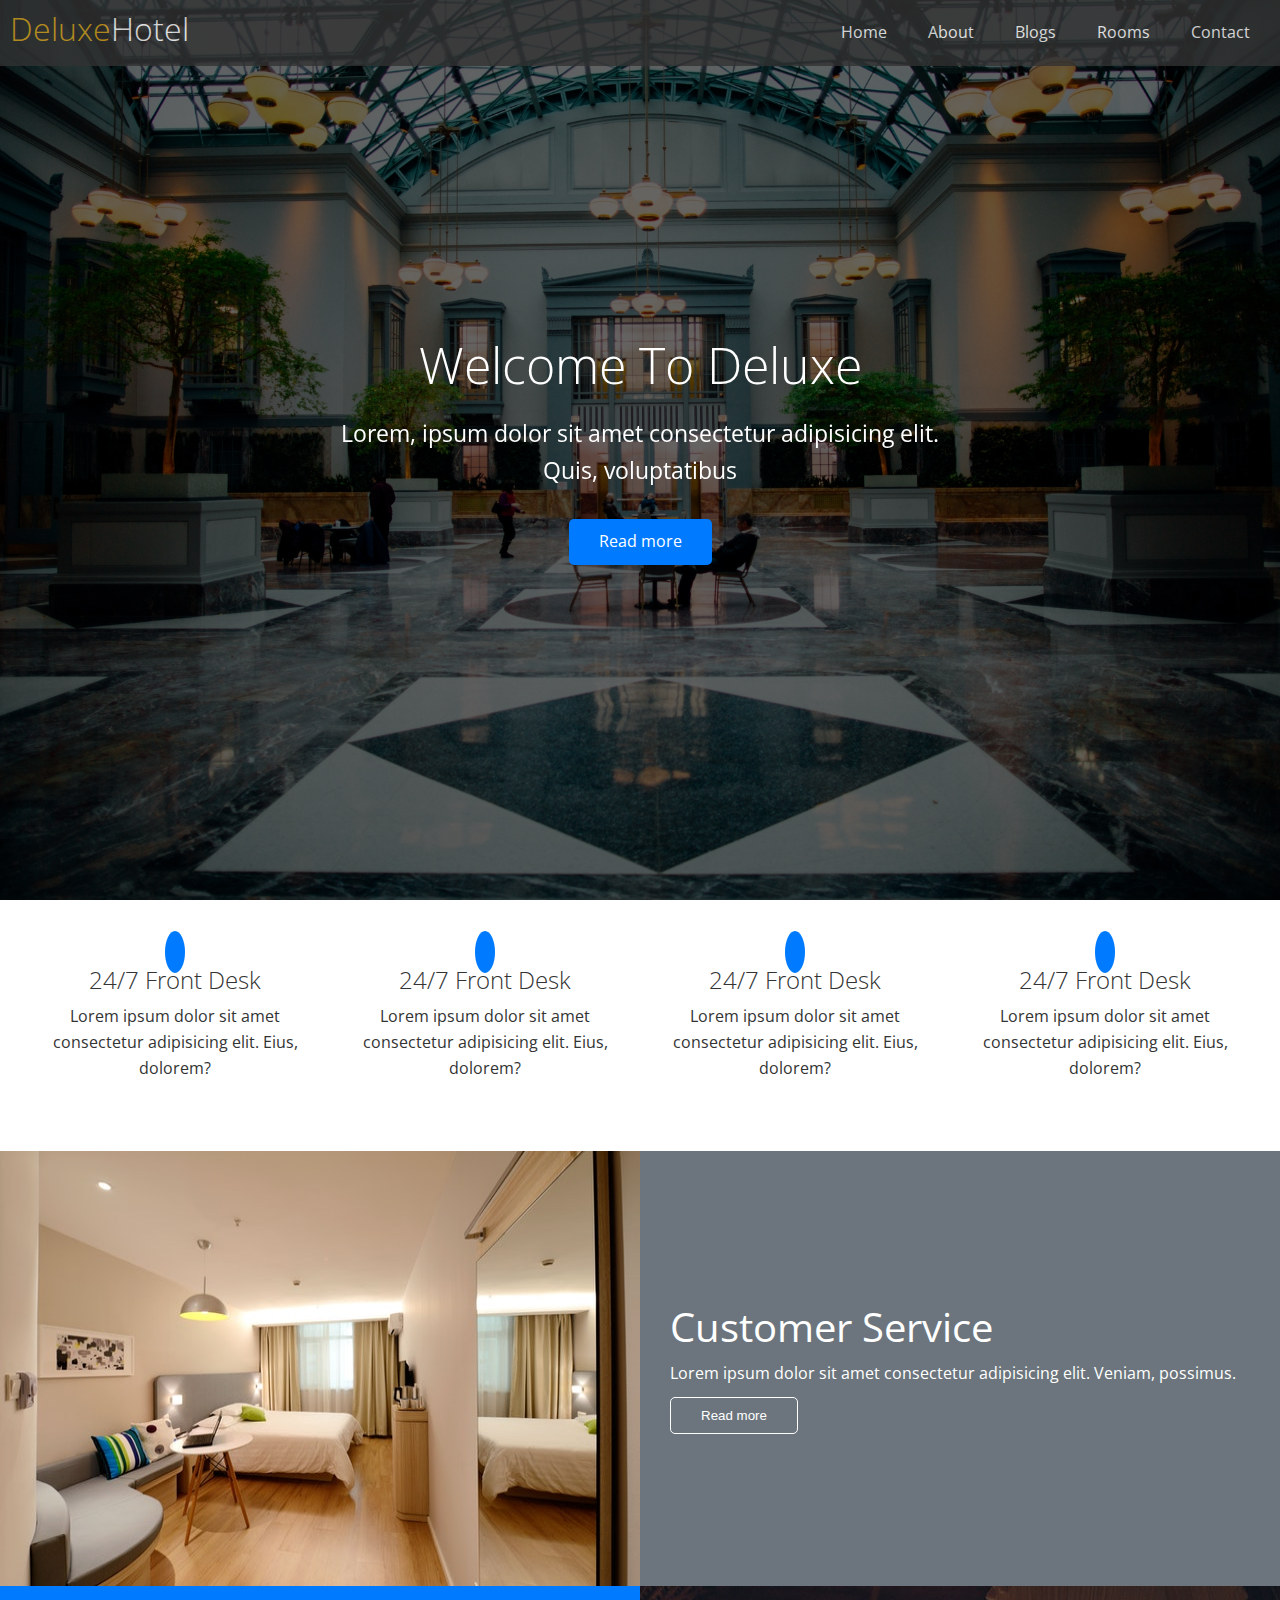
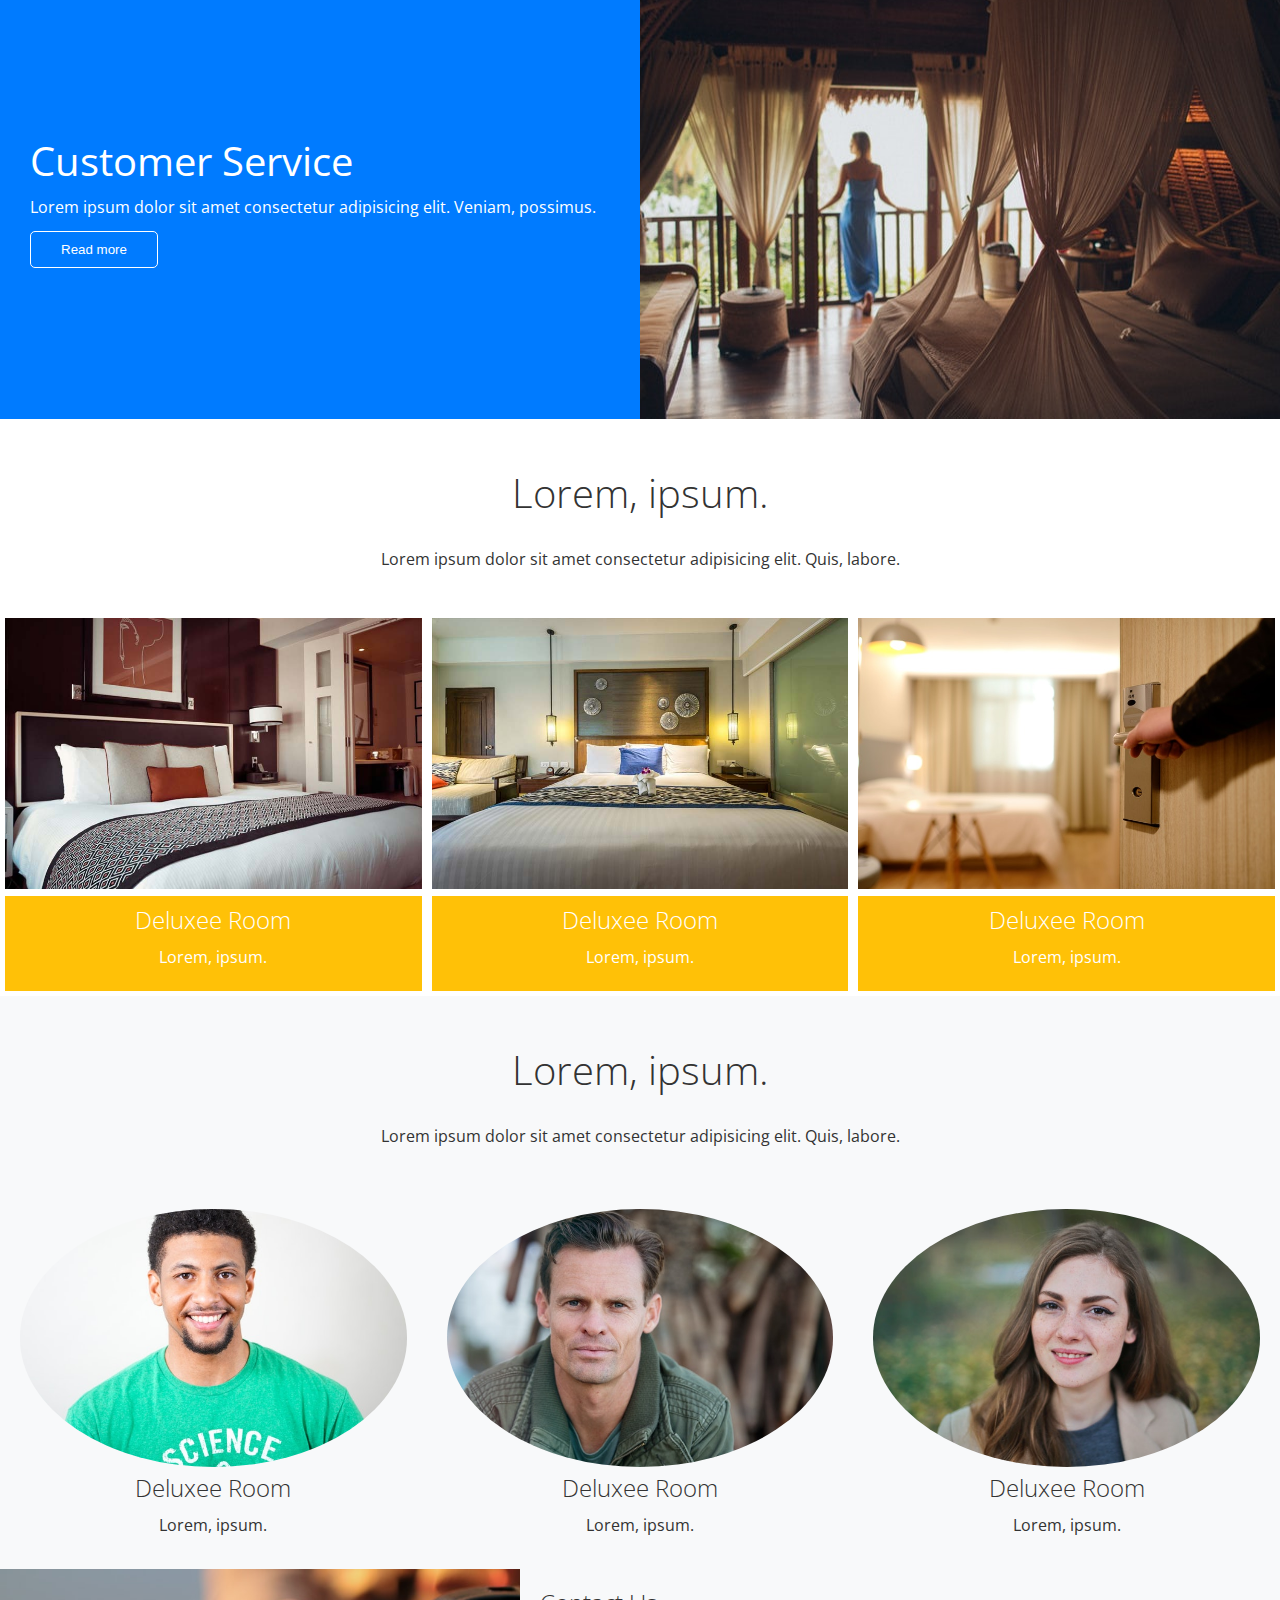
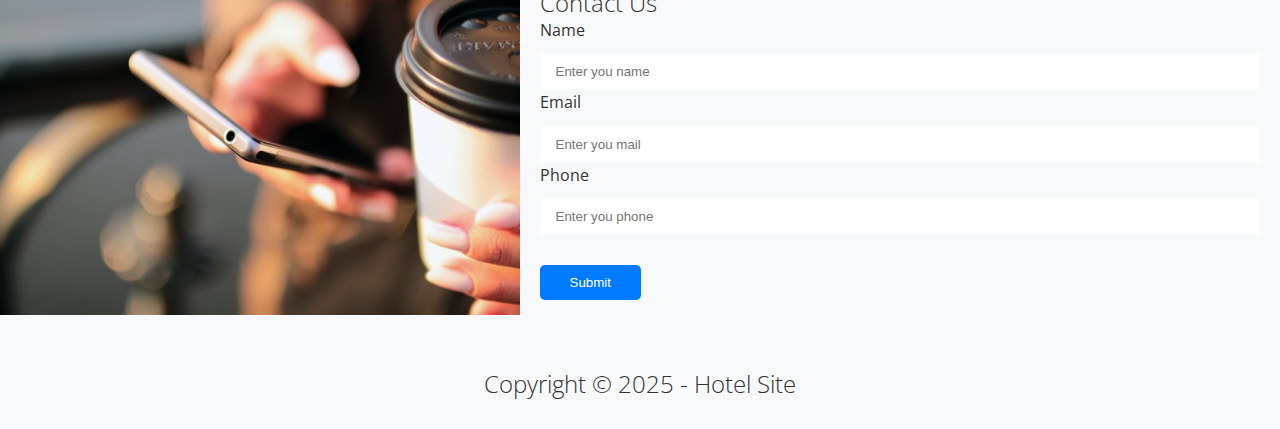
<file: index.html>
<!DOCTYPE html>
<html lang="en">
<head>
    <meta charset="UTF-8">
    <meta http-equiv="X-UA-Compatible" content="IE=edge">
    <meta name="viewport" content="width=device-width, initial-scale=1.0">
    <title>Hotel Site</title>
    <link rel="stylesheet" href="https://cdnjs.cloudflare.com/ajax/libs/font-awesome/5.13.0/css/all.min.css" integrity="sha512-L7MWcK7FNPcwNqnLdZq86lTHYLdQqZaz5YcAgE+5cnGmlw8JT03QB2+oxL100UeB6RlzZLUxCGSS4/++mNZdxw==" crossorigin="anonymous" referrerpolicy="no-referrer" />
    <link rel="stylesheet" href="css/style.css">
    <link rel="stylesheet" href="css/utils.css">
</head>
<body>
    <header id="home" class="main-header">

     <div class="navbar">
            <h1><i class="fas fa-hotel"></i><span> Deluxe</span>Hotel</h1>
            <ul>
                <li><a href="#home">Home</a></li>
                <li><a href="#about">About</a></li>
                <li><a href="blog.html">Blogs</a></li>
                <li><a href="#rooms">Rooms</a></li>
                <li><a href="#contact">Contact</a></li>
            </ul>
    </div>
    <div class="content">
    <h1>Welcome To Deluxe</h1>
    <p>Lorem, ipsum dolor sit amet consectetur adipisicing elit.
     Quis, voluptatibus</p>
    <a class="btn btn-primary"> <i class="fas fa-chevron-right"></i> Read more</a>

    </div>
    </header>
    <main>
        <!-- todo icons -->
        <section id="services" class="icons flex-items section-padding">
            <div>
                <i class="fas fa-concierge-bell fa-3x icon"></i>    
                <h2>24/7 Front Desk</h2>
                <p> Lorem ipsum dolor sit amet consectetur adipisicing elit. Eius, dolorem?</p>
            </div>
            <div>
                <i class="fas fa-utensils fa-3x icon"></i>    
                <h2>24/7 Front Desk</h2>
                <p> Lorem ipsum dolor sit amet consectetur adipisicing elit. Eius, dolorem?</p>
            </div>
            <div>
                <i class="fas fa-bus fa-3x icon"></i>    
                <h2>24/7 Front Desk</h2>
                <p> Lorem ipsum dolor sit amet consectetur adipisicing elit. Eius, dolorem?</p>
            </div>
            <div>
                <i class="fas fa-spa fa-3x icon"></i>    
                <h2>24/7 Front Desk</h2>
                <p> Lorem ipsum dolor sit amet consectetur adipisicing elit. Eius, dolorem?</p>
            </div>
        </section>

        <!-- todo about -->
        <section id="about" class="about flex-columns">
                    <div class="row">
                        <div class="column">
                            <div class="column-1"><img src="img/about1.jpeg" alt=""> </div>
                        </div>
                        <div class="column">
                            <div class="column-2 bg-secondary"> 
                                <h2>Customer Service</h2>
                                <p>Lorem ipsum dolor sit amet consectetur adipisicing elit. Veniam, possimus.</p>
                                <button href="" class="btn btn-outline">Read more</button>
                            </div>
                        </div>
                    </div>
         </section>
         <!-- ! resim galerisi gelecek arasına -->
        <!-- todo about -->
        <section id="about" class="about flex-columns">
            <div class="row">

                <div class="column">
                    <div class="column-2 bg-primary"> 
                        <h2>Customer Service</h2>
                        <p>Lorem ipsum dolor sit amet consectetur adipisicing elit. Veniam, possimus.</p>
                        <button href="" class="btn btn-outline">Read more</button>
                    </div>
                </div>
                <div class="column">
                    <div class="column-1"><img src="img/about2.jpeg" alt="">
                    </div>
                </div>
            </div>
        </section>

        <!-- todo room -->
        <section id="rooms" class="rooms ">
            <div class="section-header">
                <h2>Lorem, ipsum.</h2>
                <p>Lorem ipsum dolor sit amet consectetur adipisicing elit. Quis, labore.</p>
            </div>
            <div class="room flex-grid flex-items ">
                <div class="img"> 
                <img src="img/room1.jpeg" alt="">
                <div class="card-body">
                    <h2>Deluxee Room</h2>
                    <p>Lorem, ipsum.</p>
                </div>
                </div>
                <div class="img"> 
                    <img src="img/room2.jpeg" alt="">
                    <div class="card-body">
                        <h2>Deluxee Room</h2>
                        <p>Lorem, ipsum.</p>
                    </div>
                </div>
                <div class="img"> 
                    <img src="img/room3.jpeg" alt="">
                    <div class="card-body">
                        <h2>Deluxee Room</h2>
                        <p>Lorem, ipsum.</p>
                    </div>
                </div>
            </div>
        </section>

        <!-- todo teams -->


        <section id="teams" class="teams bg-light">
            <div class="section-header">
                <h2>Lorem, ipsum.</h2>
                <p>Lorem ipsum dolor sit amet consectetur adipisicing elit. Quis, labore.</p>
            </div>
            <div class="team flex-grid flex-items ">
                <div class="img section-padding"> 
                <img src="img/p1.jpeg" alt="">
                <div class="card-body">
                    <h2>Deluxee Room</h2>
                    <p>Lorem, ipsum.</p>
                </div>
                </div>
                <div class="img section-padding"> 
                    <img src="img/p2.jpeg" alt="">
                    
                    <div class="card-body">
                        <h2>Deluxee Room</h2>
                        <p>Lorem, ipsum.</p>
                    </div>
                </div>
                <div class="img section-padding"> 
                    <img src="img/p3.jpeg" alt="">
                    <div class="card-body">
                        <h2>Deluxee Room</h2>
                        <p>Lorem, ipsum.</p>
                    </div>
                </div>
            </div>
        </section>


        
        <!-- ?Contact  -->
        <section id="contact" class="contact bg-light">
            <div class="row">
                <div class="column">
                    <img src="img/contact.jpeg" alt="">
                </div>
                <div class="column section-padding">
                    <h2>Contact Us</h2>
                    <form action="" class="form">
                        <label for="name">Name</label>
                        <input type="text" id="name" placeholder="Enter you name">

                        <label for="email">Email</label>
                        <input type="email" id="email"placeholder="Enter you mail">

                        <label for="phone">Phone</label>
                        <input type="text" id="phone" placeholder="Enter you phone">
                    <button class="btn btn-primary">Submit</button>
                        
                    </form>
                </div>
            </div>
        </section>

    </main>

    <footer>
        <section id="footer" class="footer bg-light">
            <div>
                <a href=""> <i class="fab fa-facebook fa-2x"></i></a>
                <a href=""> <i class="fab fa-twitter fa-2x"></i></a>
                <a href=""> <i class="fab fa-youtube fa-2x"></i></a>
                <a href=""> <i class="fab fa-linkedin fa-2x"></i></a>
                <h2> Copyright &copy; 2025 - Hotel Site</h2>
            </div>
        </section>
    </footer>

</body>
</html>
</file>
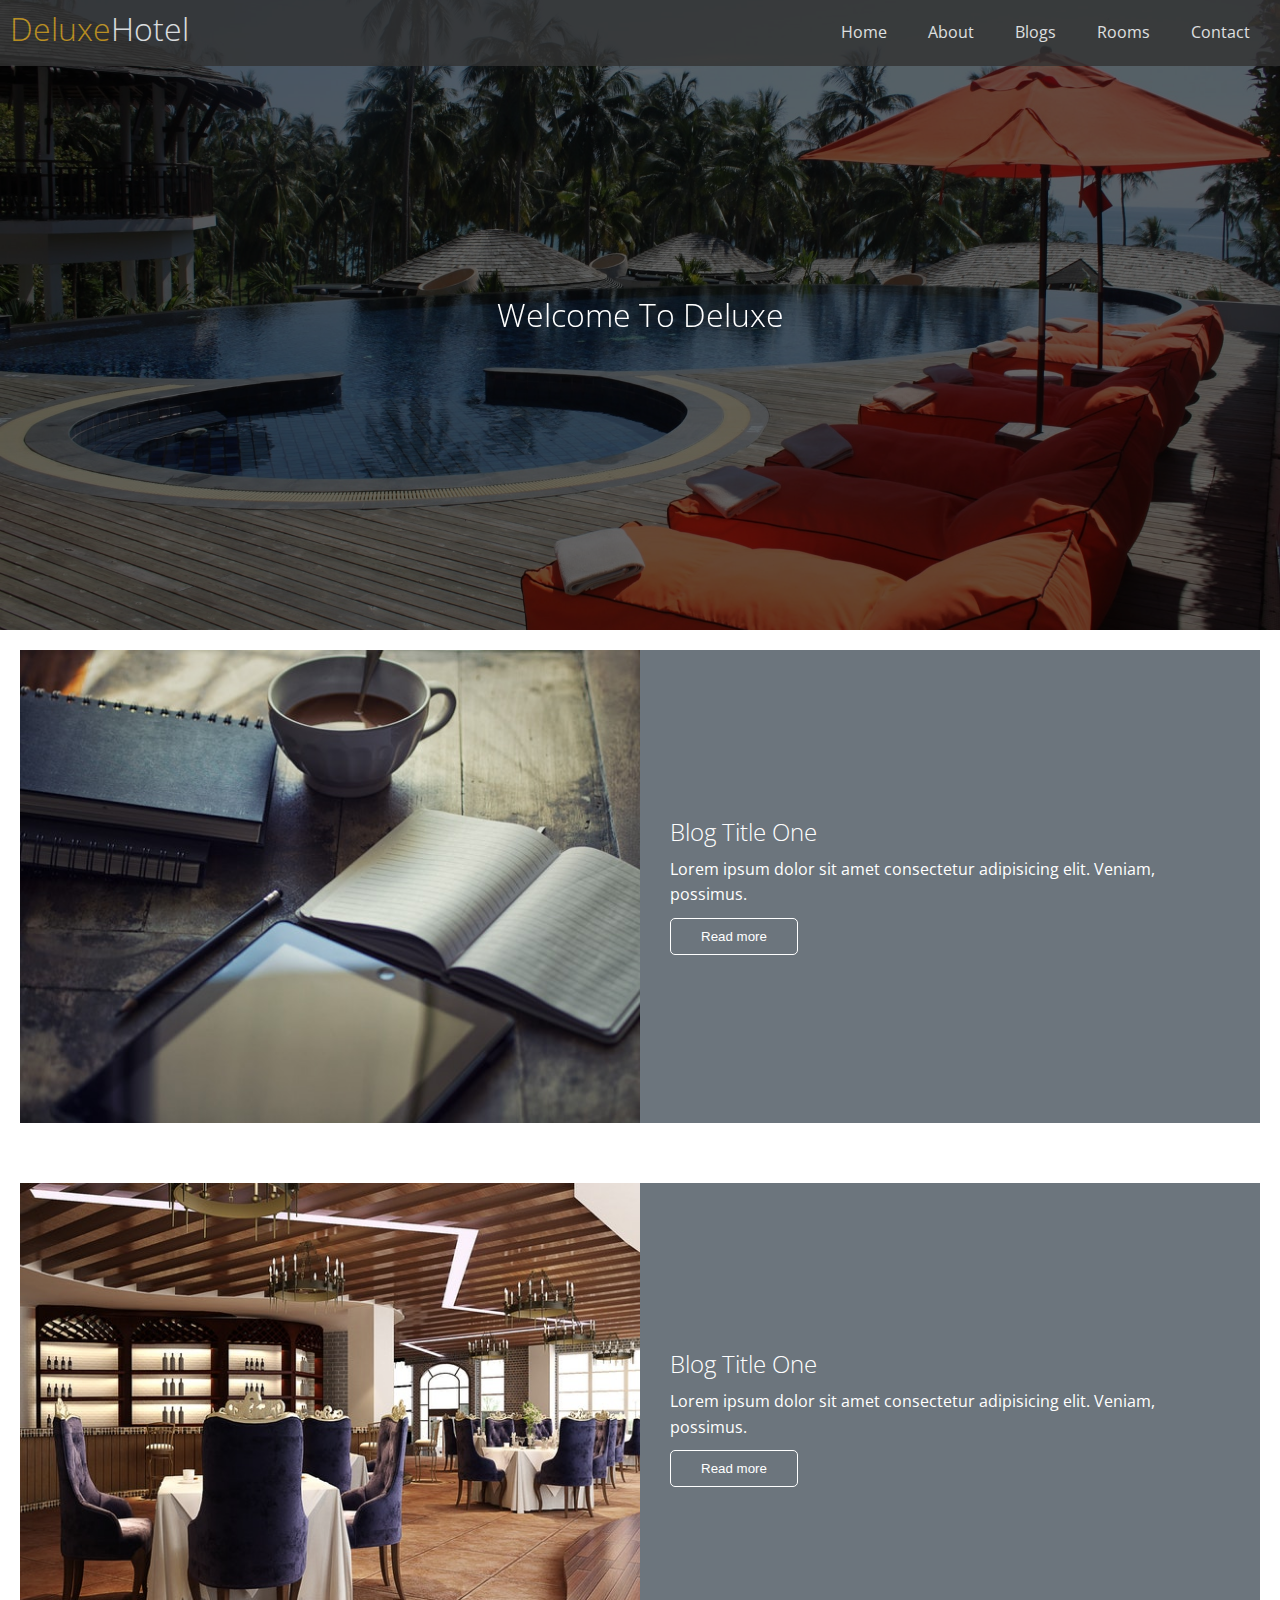
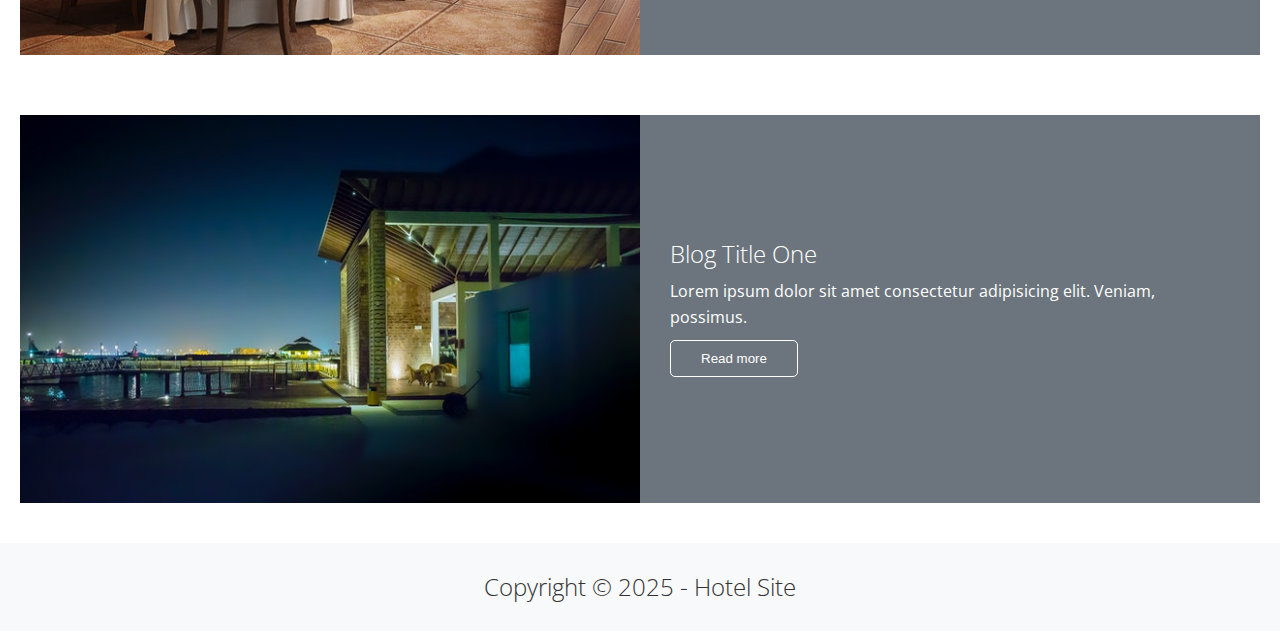
<file: blog.html>
<!DOCTYPE html>
<html lang="en">
<head>
    <meta charset="UTF-8">
    <meta http-equiv="X-UA-Compatible" content="IE=edge">
    <meta name="viewport" content="width=device-width, initial-scale=1.0">
    <title>Hotel Site</title>
    <link rel="stylesheet" href="https://cdnjs.cloudflare.com/ajax/libs/font-awesome/5.13.0/css/all.min.css" integrity="sha512-L7MWcK7FNPcwNqnLdZq86lTHYLdQqZaz5YcAgE+5cnGmlw8JT03QB2+oxL100UeB6RlzZLUxCGSS4/++mNZdxw==" crossorigin="anonymous" referrerpolicy="no-referrer" />
    <link rel="stylesheet" href="css/style.css">
    <link rel="stylesheet" href="css/utils.css">
</head>
<body>
    <header id="home" class="main-header blogs">

     <div class="navbar">
            <h1><i class="fas fa-hotel"></i><span> Deluxe</span>Hotel</h1>
            <ul>
                <li><a href="index.html">Home</a></li>
                <li><a href="#about">About</a></li>
                <li><a href="#">Blogs</a></li>
                <li><a href="#rooms">Rooms</a></li>
                <li><a href="#contact">Contact</a></li>
            </ul>
    </div>
    <div class="blog">
    <h1>Welcome To Deluxe</h1>

    </div>
    </header>

    <main>
        
        <section class="blog-title section-padding flex-columns">
            <div class="row">
                <div class="column">
                    <div class="column-1"><img src="img/blog-1.jpeg" alt=""> </div>
                </div>
                <div class="column">
                    <div class="column-2 bg-secondary"> 
                        <h2>Blog Title One</h2>
                        <p>Lorem ipsum dolor sit amet consectetur adipisicing elit. Veniam, possimus.</p>
                        <button href="" class="btn btn-outline">Read more</button>
                    </div>
                </div>
            </div>
            
        </section>
        <section class="blog-title section-padding flex-columns">
            <div class="row">
                <div class="column">
                    <div class="column-1"><img src="img/blog-2.jpeg" alt=""> </div>
                </div>
                <div class="column">
                    <div class="column-2 bg-secondary"> 
                        <h2>Blog Title One</h2>
                        <p>Lorem ipsum dolor sit amet consectetur adipisicing elit. Veniam, possimus.</p>
                        <button href="" class="btn btn-outline">Read more</button>
                    </div>
                </div>
            </div>
            
        </section>
        <section class="blog-title section-padding flex-columns">
            <div class="row">
                <div class="column">
                    <div class="column-1"><img src="img/blog-3.jpeg" alt=""> </div>
                </div>
                <div class="column">
                    <div class="column-2 bg-secondary"> 
                        <h2>Blog Title One</h2>
                        <p>Lorem ipsum dolor sit amet consectetur adipisicing elit. Veniam, possimus.</p>
                        <button href="" class="btn btn-outline">Read more</button>
                    </div>
                </div>
            </div>
            
        </section>
        
    </main>



    <footer>
        <section id="footer" class="footer bg-light">
            <div>
                <a href=""> <i class="fab fa-facebook fa-2x"></i></a>
                <a href=""> <i class="fab fa-twitter fa-2x"></i></a>
                <a href=""> <i class="fab fa-youtube fa-2x"></i></a>
                <a href=""> <i class="fab fa-linkedin fa-2x"></i></a>
                <h2> Copyright &copy; 2025 - Hotel Site</h2>
            </div>
        </section>
    </footer>

</body>
</html>
</file>
<file: css/style.css>
@import url('https://fonts.googleapis.com/css2?family=Open+Sans:wght@300;400;700&display=swap');

* {
    box-sizing: border-box;
    padding: 0;
    margin: 0;    
    scroll-behavior: smooth;

}

html {
    font-size: 10px;
}

body {
    font-family: 'Open Sans', sans-serif;
    font-size: 1.6rem;
    background: #fff;
    color: #333;
    line-height: 1.6;
}

ul {
    list-style: none;
}

a {
    color: #333;
    text-decoration: none;
}

h1,h2 {
    font-weight: 300;
    line-height: 1.2;
}

p {
    margin: 1rem 0;
}

img {
    width: 100%;
}

.text-center {
    text-align: center;
}
 
.main-header *{
    z-index: 5;
}
/* ?navbar */
.navbar{
    display: flex;
    padding: 1rem;
    justify-content: space-between;
    color: #fff;
    background-color: #333;
    opacity: 0.8;
    position: fixed;
    width: 100%;
}
.navbar h1{
    font-weight: 300px;
}
.navbar span{
    color: goldenrod;
}
.navbar ul{
    padding: 1rem 0;
    display: flex;
}
.navbar a:hover{
    border-bottom: 2px solid gold;
}
.navbar a{
    padding: 1rem 2rem;
    margin: 0 0.5px;
    color: #fff;
}
/* ?content */
.content{
    background-image: url("../img/bg-1.jpeg" );
    height: 100vh;
    background-size: cover;
    background-position: center;
    display: flex;
    color: #fff;

    align-items:center;
    justify-content:center;
    flex-direction: column;
    text-align: center;
}

.main-header .blog {
    background-image: url("../img/bg-2.jpeg" );
    height: 70vh;

    background-size: cover;
    background-position: center;
    display: flex;
    color: #fff;

    align-items:center;
    justify-content:center;
    flex-direction: column;
    text-align: center;
}
.blog{
    height: 100%;
}

.main-header .content h1{
    font-size: 5rem;
}
.main-header .content p {
    font-size: 2.3rem;
    max-width: 60rem;
    margin: 2rem 0 3rem;
}
.main-header::before {
    content: '';
    position: absolute;
    top: 0;
    left: 0;
    width: 100%;
    height: 100%;
    background: rgba(0, 0, 0, 0.6)
}
.blogs::before{
    content: '';
    position: absolute;
    top: 0;
    left: 0;
    width: 100%;
    height: 70%;
    background: rgba(0, 0, 0, 0.6)
}
/* ?icons */
.icons{
    padding: 2rem;
}
.icon{
    background-color: var(--primary);
    color: #fff;
    border-radius: 50%;
    padding: 10px;
}

/* ?about */
.about{
    display: flex;
    color: #fff;

}
.about .row .column h2{
    font-size: 4rem;
    font-weight: 400;
}
/* ?room */
.room{
    flex: 33.3%;
    display: flex;
}
.room .img{
    padding: 0.5rem;
}
.room .card-body{
    padding: 1rem;
    background-color: var(--warning);
    color: #fff;
}

/* ?team */
.team{
    flex: 33.3%;
    display: flex;
}
.team img{
    border-radius: 50%;
}
.teams .team img:hover{
    opacity: 0.8;
    cursor: pointer;
}
/* ?form */

.contact{
    display: flex;
    flex: 1;
}
.contact .row{
    display: flex;
}
.contact .row .column .form{
    display: block;
}
.form input{
    border: 1px solid var(--light);
    padding: 10px 15px;
}
.form input{
    width: 100%;
    margin: auto;
}
.form label,
.form input{
    width: 100%;
    margin-top: 10px;
}
.form button{
margin-top: 3rem;
}
/* ?footer */
.footer{
    display: flex;
    align-items: center;
    justify-content: center;
    text-align: center;
    padding: 3rem;
}
.footer a{
    color: var(--danger);
}

/* ? blog */
.blog-title {
    color: #fff;
}
</file>
<file: css/utils.css>
/* 
    #007bff
    #6c757d
    #28a745
    #dc3545
    #ffc107
    #17a2b8
    #343a40
    #f8f9fa
*/

:root {
    --white: #fff;
    --primary: #007bff;
    --secondary: #6c757d;
    --success: #28a745;
    --danger: #dc3545;
    --warning: #ffc107;
    --info: #17a2b8;
    --dark: #343a40;
    --light: #f8f9fa;
}

/* text color */
.text-primary { color: var(--primary); }
.text-secondary { color: var(--secondary); }
.text-success { color: var(--success); }
.text-danger { color: var(--danger); }
.text-warning { color: var(--warning); }
.text-info { color: var(--info); }
.text-dark { color: var(--dark); }
.text-light { color: var(--light); }

/* bg-colors */
.bg-primary { background-color: var(--primary); }
.bg-secondary { background-color: var(--secondary); }
.bg-success { background-color: var(--success); }
.bg-danger { background-color: var(--danger); }
.bg-warning { background-color: var(--warning); }
.bg-info { background-color: var(--info); }
.bg-dark { background-color: var(--dark); }
.bg-light { background-color: var(--light); }

/* buttons */
.btn {
    cursor: pointer;
    display: inline-block;
    padding: 10px 30px;
    border: none;
    border-radius: 5px;
}

.btn:hover {
    opacity: 0.9;
}

.btn-primary {
    color: var(--white);
    background-color: var(--primary);
}

.btn-secondary {
    color: var(--white);
    background-color: var(--secondary);
}

.btn-success {
    color: var(--white);
    background-color: var(--success);
}


.btn-danger {
    color: var(--white);
    background-color: var(--danger);
}

.btn-warning {
    color: var(--white);
    background-color: var(--warning);
}

.btn-dark {
    color: var(--white);
    background-color: var(--dark);
}

.btn-outline {
    background: transparent;
    border: 1px solid var(--white);
    color: var(--white);
}

.btn-outline-primary {
    background: transparent;
    border: 1px solid var(--primary);
    color: var(--dark);
}

.btn-outline-primary:hover {
    background-color: var(--primary);
    border: 1px solid var(--primary);
    color: var(--white);
}

/* flex items */
.flex-items {
    display: flex;
    justify-content: center;
    text-align: center;
    height: 100%;
}

.flex-items > div {
    padding: 20px;
    flex-basis: 100%;
}

/* flex columns */
.flex-columns.flex-reverse .row {
    flex-direction: row-reverse;
}
.flex-columns .row {
    display: flex;
    flex-direction: row;
    flex-wrap: wrap;
    width: 100%;
}

.flex-columns .column {
    flex: 1;
}

.flex-columns .column .column-1,
.flex-columns .column .column-2 {
    height: 100%;
}

.flex-columns .column-2 {
    display: flex;
    flex-direction: column;
    align-items: flex-start;
    justify-content: center;
    padding: 3rem;
}

.flex-columns.blogs .column:nth-child(odd) {
    flex: 2;
}


.flex-columns img {
    width: 100%;
    height: 100%;
}

.flex-columns .column img {
    width: 100%;
    height: 100%;
}


/* flex grid */
.flex-grid .row {
    display: flex;
    flex-wrap: wrap;
    padding: 0 .4rem;
}
/* ! */
.flex-grid .column {
    flex: 25%;
    padding: 0 .4rem;
}

/* section */
.section-header {
    display: flex;
    flex-direction: column;
    align-items: center;
    justify-content: center;
    text-align: center;
    padding: 3rem;
}

.section-header h2 {
    font-size: 4rem;
    margin: 2rem 0;
}

.section-padding {
    padding: 2rem 2rem 4rem;
}
</file>
